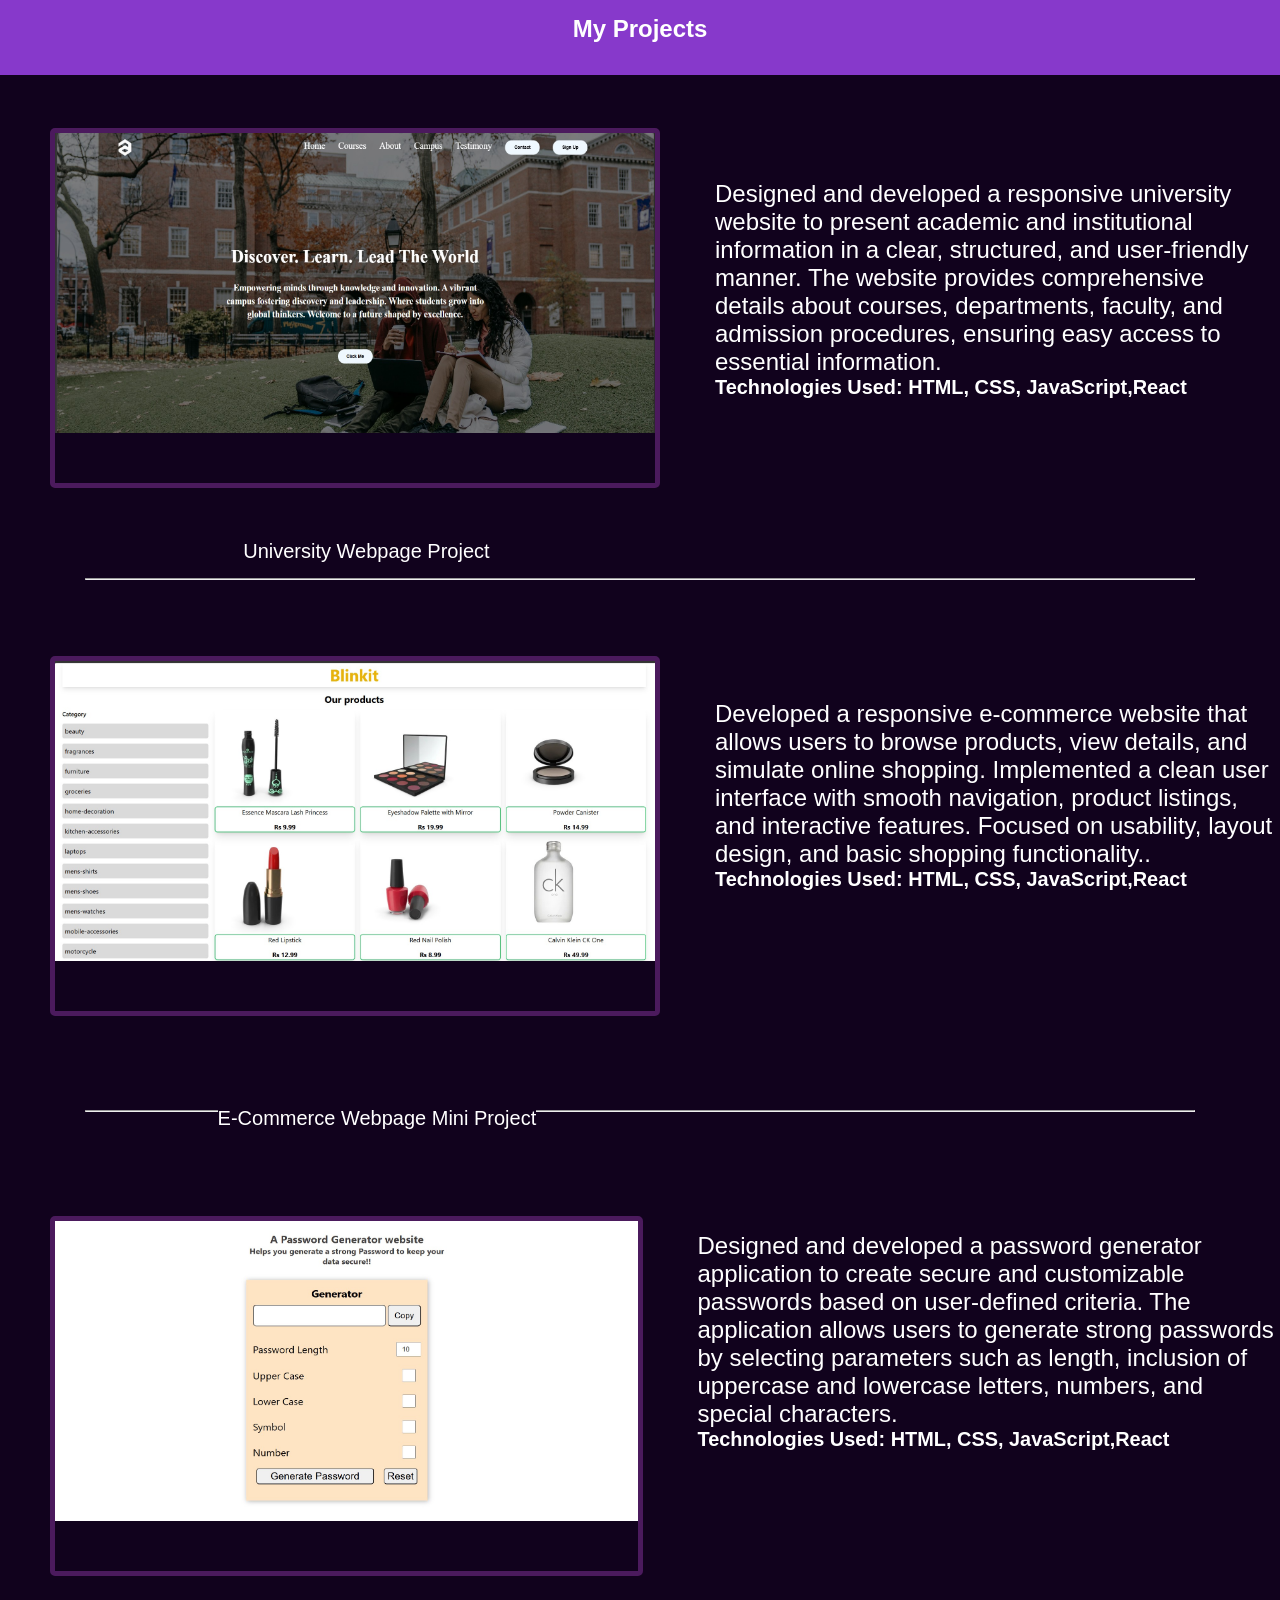
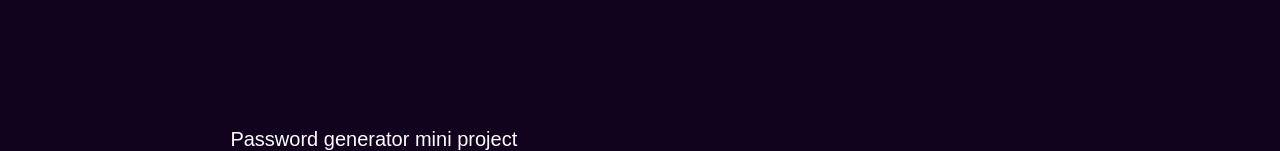
<file: project.html>
<!DOCTYPE html>
<html lang="en">

<head>
  <meta charset="UTF-8">
  <meta name="viewport" content="width=device-width, initial-scale=1.0">
  <title>Projects</title>
  <link rel="stylesheet" href="Project.css">
</head>

<body>

<nav>
  <h2 >My Projects</h2>
</nav>
  <section>
    <div class="left">
      <img src="uni.jpg" />
     

      <div class="text">
        
        University Webpage Project
      </div>


      <div class="right">
        <p>Designed and developed a responsive university website to present academic and institutional information in a
          clear, structured, and user-friendly manner. The website provides comprehensive details about courses,
          departments, faculty, and admission procedures, ensuring easy access to essential information.</p>
        <h5>Technologies Used:
          HTML, CSS, JavaScript,React</h5>
      </div>

    </div>

  </section>
  <hr>


  <section>
    <div class="sleft">
      <a >
        <img src="ecom .jpg" /></a>
      

      <p class="stext">
        E-Commerce Webpage Mini Project
      </p>

      <!-- <div class="stext">
        E-Commerce Webpage Mini Project
      </div> -->


      <div class="tright">
        <p>Developed a responsive e-commerce website that allows users to browse products, view details, and simulate
          online shopping. Implemented a clean user interface with smooth navigation, product listings, and interactive
          features. Focused on usability, layout design, and basic shopping functionality..</p>
        <h5>Technologies Used:
          HTML, CSS, JavaScript,React</h5>
      </div>

    </div>


    </div>

  </section>
  <hr>

  <section>
    <div class="tleft">
      
      <img src="pwd.jpg" />

      <div class="thirdtext">

        Password generator mini project
      </div>


      <div class="tright">
        <p>Designed and developed a password generator application to create secure and customizable passwords based on
          user-defined criteria. The application allows users to generate strong passwords by selecting parameters such
          as length, inclusion of uppercase and lowercase letters, numbers, and special characters.</p>
        <h5>Technologies Used:
          HTML, CSS, JavaScript,React</h5>
      </div>

    </div>

  </section>



</body>

</html>
</file>
<file: Project.css>
*
{
    
    background-color: rgb(17, 2, 29);
    font-family:'Gill Sans', 'Gill Sans MT', Calibri, 'Trebuchet MS', sans-serif;
     margin: 0;
    padding: 0;
}


nav h2
{
     
    justify-content: center;
    text-align: center;
    width: 100%;
    height: 60px;
   color: white;
  background-color: rgb(135, 57, 203);

padding-top: 15px ;
  
   position:fixed;
   z-index: 1000;


 
  
}




.left{
    display: flex;
    justify-content: space-evenly;
}

.left img
{
position: relative;
width: 600px;
height: 300px;
border: 5px solid rgb(75, 26, 93);
padding-bottom: 50px;
margin: 50px;
border-radius: 5px;
margin-top: 10%;
}
.left img:hover
{
 border-color: rgb(216, 202, 216);
 cursor: pointer;
}

.text{
    position: absolute;
    top: 60%;
    left: 19%;
    color: white;
    font-size: 20px;
    

}

.text img{
    position: absolute;
    top: 15%;
    right: 100%;
    width: 23px;
    height: 20px;
    padding: 0;
    border: 0;
    margin:0;
    

}


.right
{
    color: white;
    width: 600px;
    margin-top: 180px;
    font-size: 1.5rem;
    margin-left: 5px;
}

hr{

    margin: 40px 85px;
}




.sleft{
    display: flex;
    justify-content: space-evenly;
}

.sleft img
{
position: relative;
width: 600px;
height: 300px;
border: 5px solid rgb(75, 26, 93);
padding-bottom: 50px;
margin: 50px;
border-radius: 5px;
margin-top: 5%;
}
.sleft img:hover
{
    border-color: rgb(216, 202, 216);
    cursor: pointer;
}

.stext{
    position: absolute;
    top: 123%;
    left: 17%;
    color: white;
    font-size: 20px;
    

}

.stext img{
    position: absolute;
    top: 15%;
    right: 100%;
    width: 23px;
    height: 20px;
    padding: 0;
    border: 0;
    margin:0;
    

}


.sright
{
    color: white;
    width: 600px;
    margin-top: 80px;
    font-size: 1.5rem;
    margin-left: 5px;
}



.tleft{
    display: flex;
    justify-content: space-evenly;
}

.tleft img
{
position: relative;
width: 600px;
height: 300px;
border: 5px solid rgb(75, 26, 93);
padding-bottom: 50px;
margin: 50px;
border-radius: 5px;
margin-top: 5%;
}
.tleft img:hover
{
    border-color: rgb(216, 202, 216);
    cursor: pointer;
}

.thirdtext{
    position: absolute;
    top: 192%;
    left: 18%;
    color: white;
    font-size: 20px;
    

}

.thirdtext img{
    position: absolute;
    top: 15%;
    right: 100%;
    width: 23px;
    height: 20px;
    padding: 0;
    border: 0;
    margin:0;
    

}


.tright
{
    color: white;
    width: 600px;
    margin-top: 80px;
    font-size: 1.5rem;
    margin-left: 5px;
}




@media screen and (max-width: 768px) {

    nav h2 {
        font-size: 1.3rem;
        height: auto;
        padding: 15px 10px;
    }

    .left,
    .sleft,
    .tleft {
        flex-direction: column;
        align-items: center;
        text-align: center;
        padding: 100px 20px 30px;
        gap: 20px;
    }

    .left img,
    .sleft img,
    .tleft img {
        width: 100%;
        max-width: 350px;
        margin: 0 auto;
        display: block;
    }

    .right,
    .sright,
    .tright {
        width: 100%;
        font-size: 1.1rem;
        margin: 0;
    }

    .text,
    .stext,
    .thirdtext {
        position: static;
        font-size: 18px;
        margin-top: 15px;
    }

    .text img,
    .stext img,
    .thirdtext img {
        position: static;
        width: 20px;
        height: 20px;
    }

    hr {
        margin: 30px 20px;
    }
}
</file>
